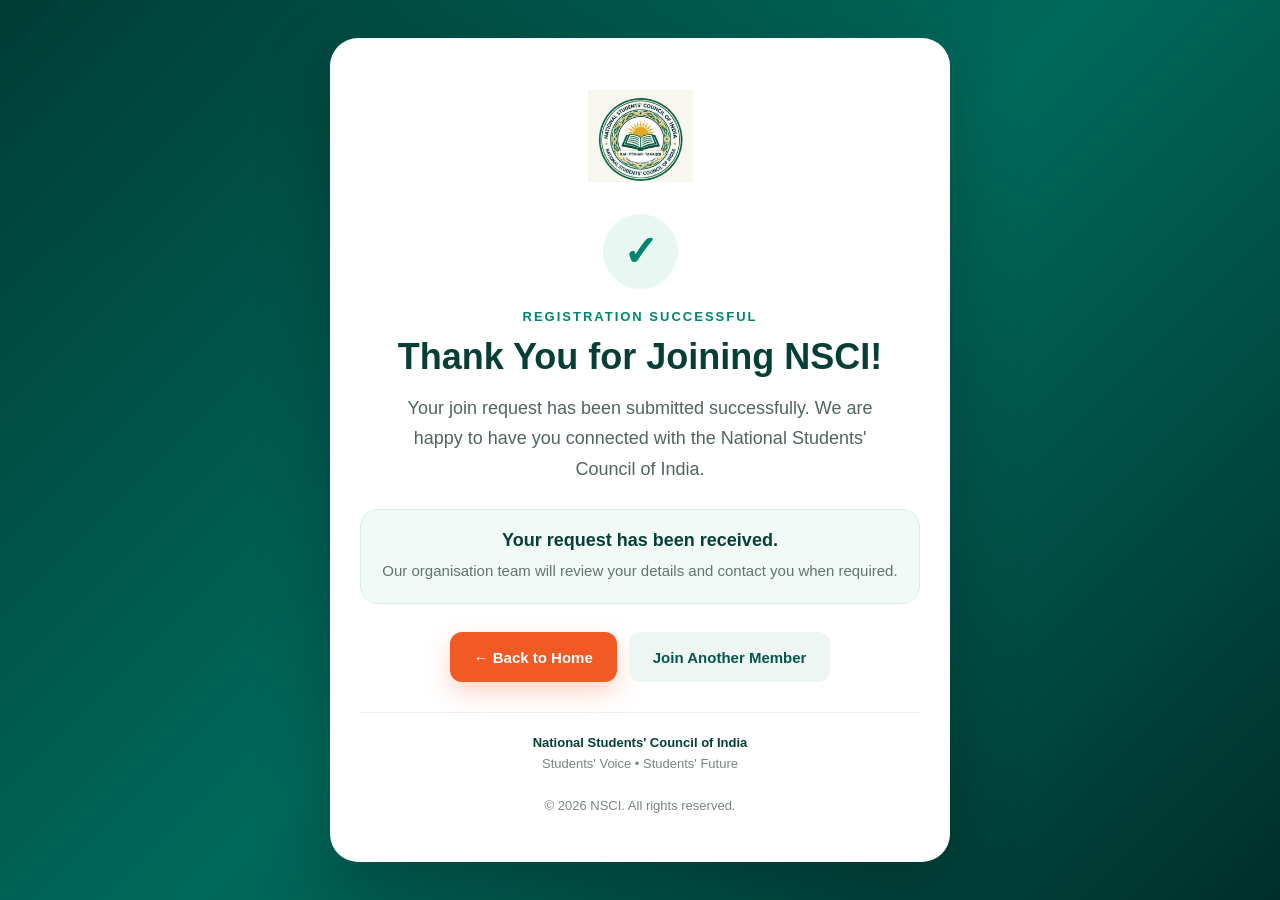
<file: thank-you.html>
<!DOCTYPE html>
<html lang="en">
<head>
  <meta charset="UTF-8">

  <meta
    name="viewport"
    content="width=device-width, initial-scale=1.0"
  >

  <meta
    name="description"
    content="Thank you for joining National Students' Council of India."
  >

  <title>Thank You | NSCI</title>

  <link
    rel="icon"
    type="image/png"
    href="nsci-logo.png"
  >

  <style>
    * {
      box-sizing: border-box;
      margin: 0;
      padding: 0;
    }

    body {
      min-height: 100vh;
      font-family:
        Arial,
        Helvetica,
        sans-serif;

      background:
        linear-gradient(
          135deg,
          #003d35,
          #00695c,
          #002f2a
        );

      display: flex;
      align-items: center;
      justify-content: center;

      padding: 25px;
      color: #123d38;
    }

    .thankyou-card {
      width: 100%;
      max-width: 620px;

      background: #ffffff;

      border-radius: 28px;

      padding: 45px 30px;

      text-align: center;

      box-shadow:
        0 25px 70px
        rgba(0, 0, 0, 0.25);

      animation: cardIn 0.7s ease;
    }

    @keyframes cardIn {
      from {
        opacity: 0;
        transform:
          translateY(30px)
          scale(0.96);
      }

      to {
        opacity: 1;
        transform:
          translateY(0)
          scale(1);
      }
    }

    .logo {
      width: 105px;
      height: 105px;

      object-fit: contain;

      margin-bottom: 22px;
    }

    .success-icon {
      width: 75px;
      height: 75px;

      margin: 0 auto 20px;

      border-radius: 50%;

      background: #e8f7f2;

      color: #00856f;

      display: flex;
      align-items: center;
      justify-content: center;

      font-size: 42px;
      font-weight: bold;
    }

    .eyebrow {
      color: #00856f;

      font-size: 13px;

      font-weight: 800;

      letter-spacing: 2px;

      text-transform: uppercase;

      margin-bottom: 12px;
    }

    h1 {
      font-size: 36px;

      line-height: 1.15;

      color: #073f37;

      margin-bottom: 15px;
    }

    .main-text {
      font-size: 18px;

      line-height: 1.7;

      color: #52645f;

      max-width: 500px;

      margin: 0 auto 25px;
    }

    .highlight {
      background: #f1faf7;

      border: 1px solid #d8eee8;

      border-radius: 18px;

      padding: 20px;

      margin: 25px 0;
    }

    .highlight strong {
      display: block;

      color: #073f37;

      font-size: 18px;

      margin-bottom: 8px;
    }

    .highlight p {
      color: #64736f;

      line-height: 1.6;

      font-size: 15px;
    }

    .buttons {
      display: flex;

      justify-content: center;

      gap: 12px;

      flex-wrap: wrap;

      margin-top: 28px;
    }

    .btn {
      display: inline-flex;

      align-items: center;

      justify-content: center;

      min-height: 50px;

      padding: 0 24px;

      border-radius: 12px;

      text-decoration: none;

      font-size: 15px;

      font-weight: 700;

      transition:
        transform 0.2s ease,
        box-shadow 0.2s ease;
    }

    .btn:hover {
      transform: translateY(-2px);
    }

    .btn-primary {
      background: #f15a24;

      color: #ffffff;

      box-shadow:
        0 10px 25px
        rgba(241, 90, 36, 0.25);
    }

    .btn-secondary {
      background: #edf6f3;

      color: #07564c;
    }

    .footer {
      margin-top: 30px;

      padding-top: 20px;

      border-top: 1px solid #edf0ef;

      color: #788580;

      font-size: 13px;

      line-height: 1.6;
    }

    .footer strong {
      color: #073f37;
    }

    @media (max-width: 600px) {
      body {
        padding: 15px;
      }

      .thankyou-card {
        padding: 35px 20px;

        border-radius: 23px;
      }

      h1 {
        font-size: 30px;
      }

      .main-text {
        font-size: 16px;
      }

      .logo {
        width: 90px;
        height: 90px;
      }

      .btn {
        width: 100%;
      }
    }
  </style>
</head>

<body>

  <main class="thankyou-card">

    <img
      class="logo"
      src="nsci-logo.png"
      alt="National Students' Council of India Logo"
    >

    <div class="success-icon">
      ✓
    </div>

    <p class="eyebrow">
      Registration Successful
    </p>

    <h1>
      Thank You for Joining NSCI!
    </h1>

    <p class="main-text">
      Your join request has been submitted successfully.
      We are happy to have you connected with the
      National Students' Council of India.
    </p>

    <div class="highlight">

      <strong>
        Your request has been received.
      </strong>

      <p>
        Our organisation team will review your details
        and contact you when required.
      </p>

    </div>

    <div class="buttons">

      <a
        class="btn btn-primary"
        href="index.html"
      >
        ← Back to Home
      </a>

      <a
        class="btn btn-secondary"
        href="index.html#join"
      >
        Join Another Member
      </a>

    </div>

    <div class="footer">

      <strong>
        National Students' Council of India
      </strong>

      <br>

      Students' Voice • Students' Future

      <br><br>

      © 2026 NSCI. All rights reserved.

    </div>

  </main>

</body>
</html>
</file>
